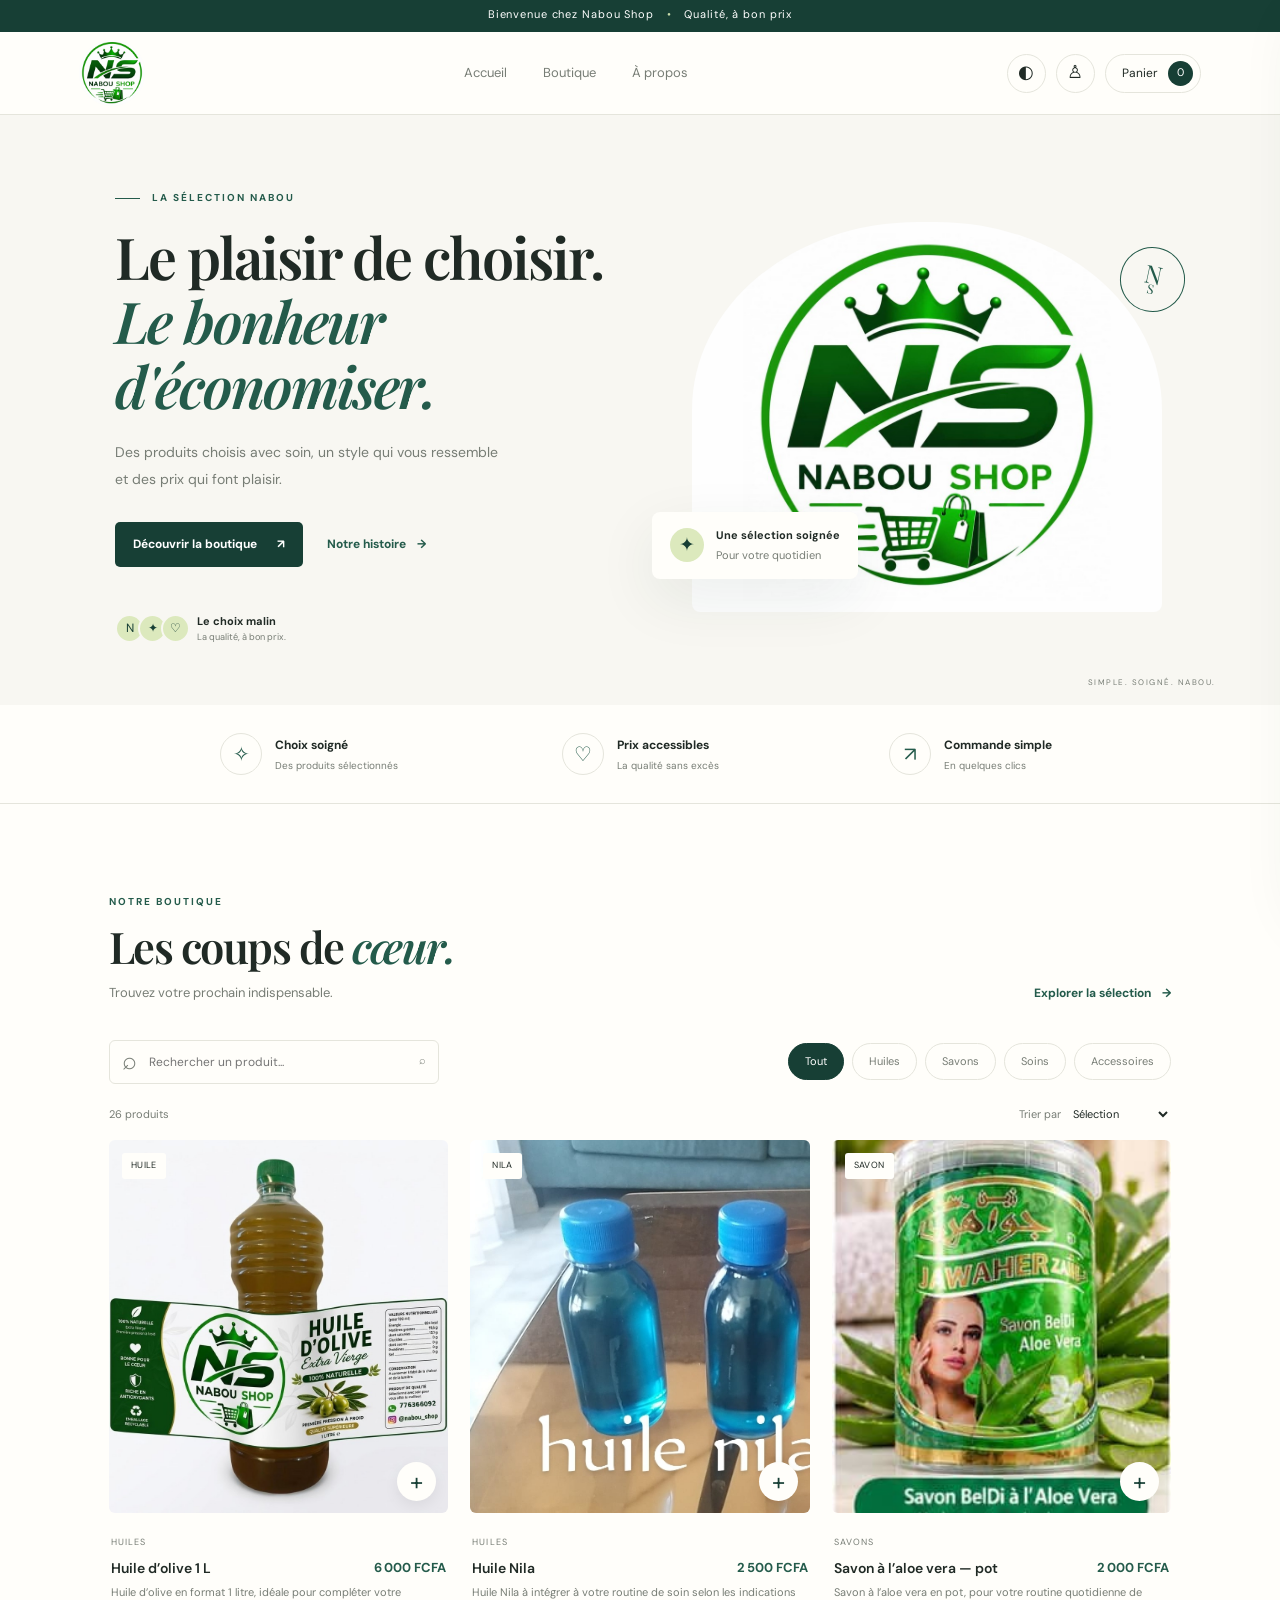
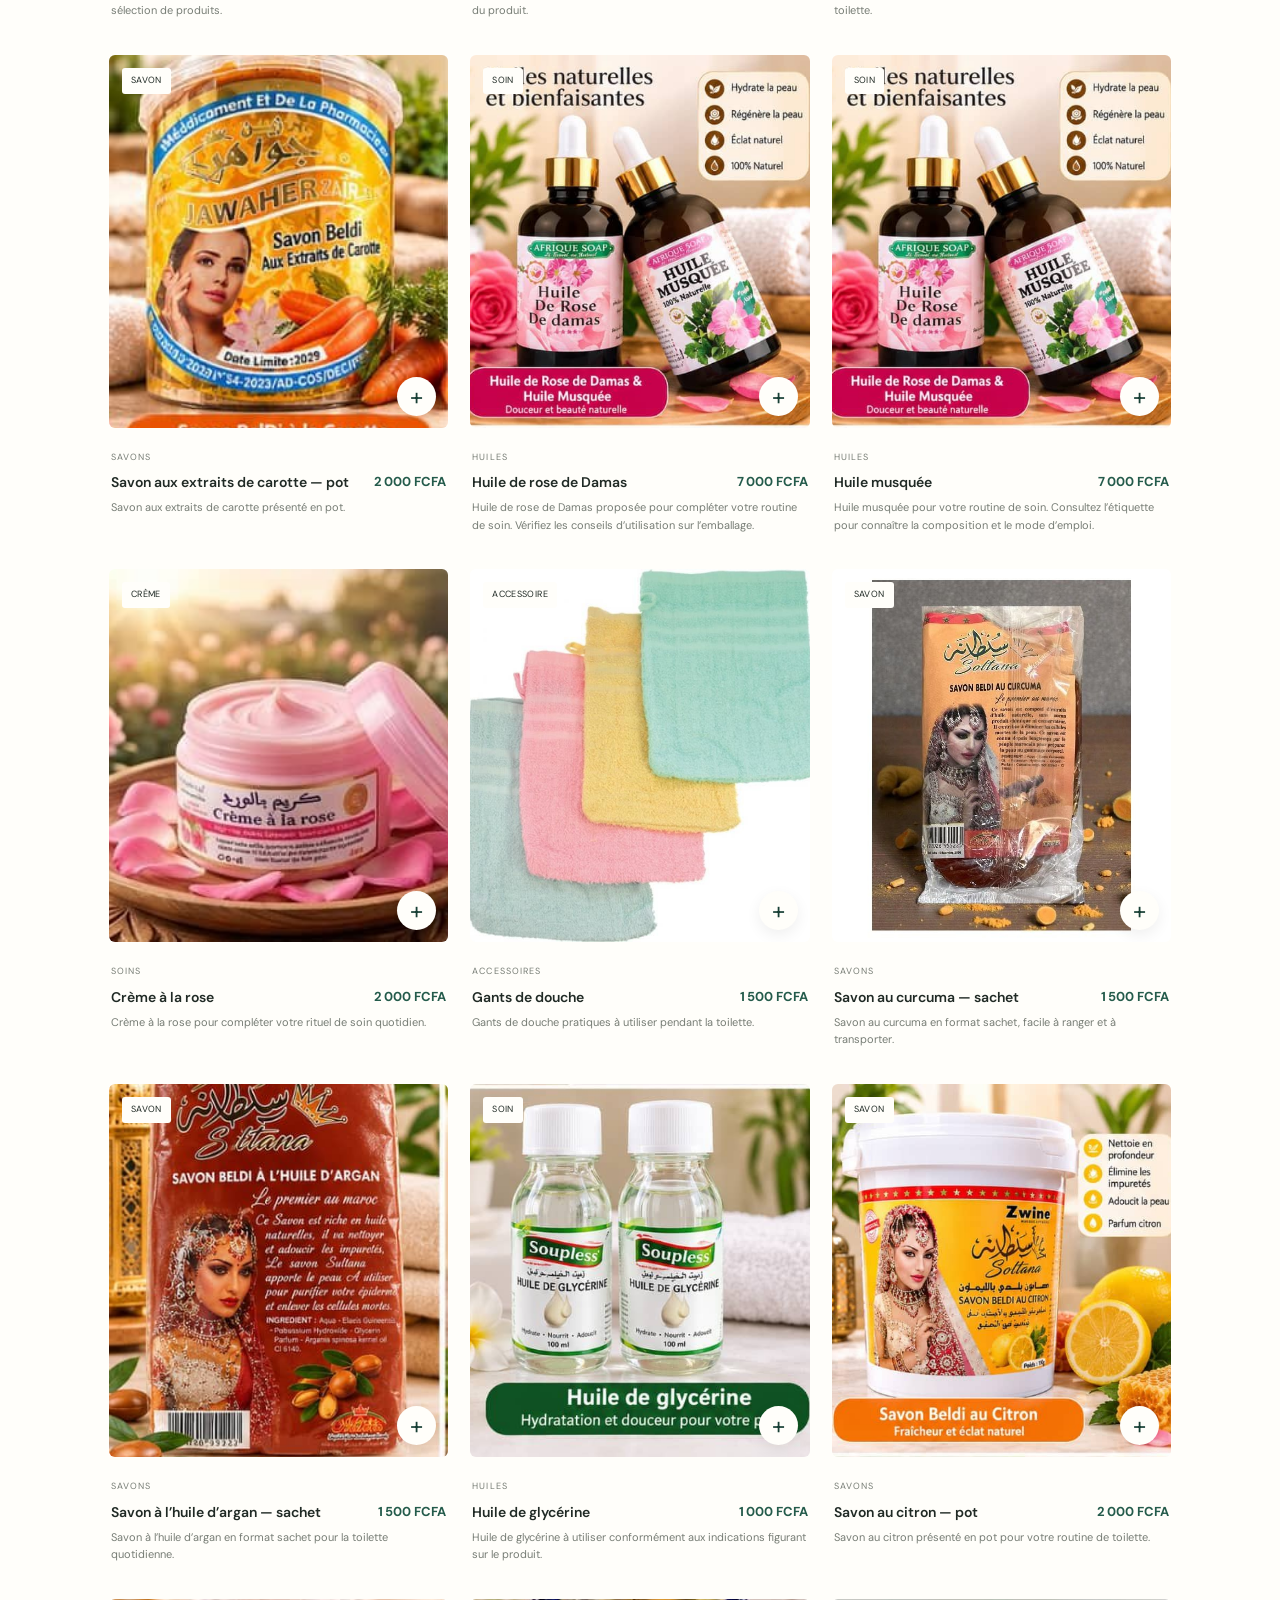
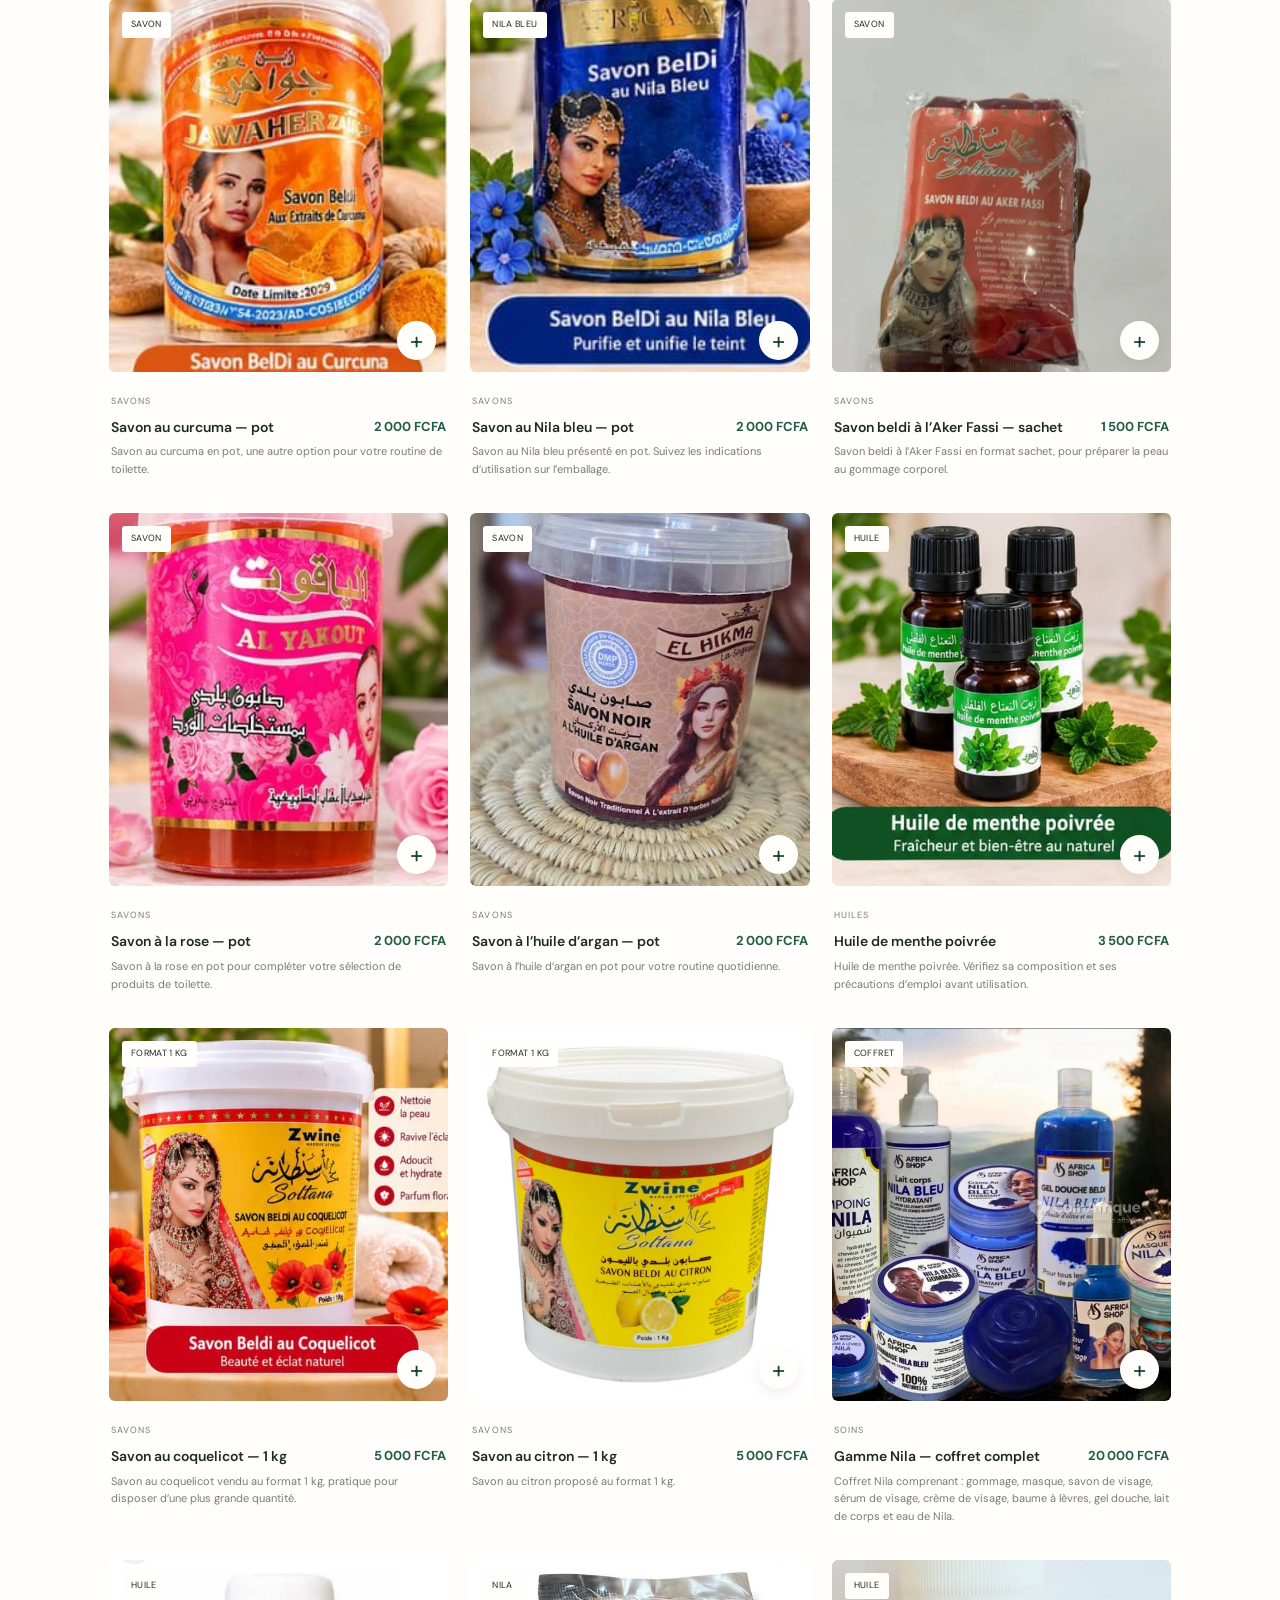
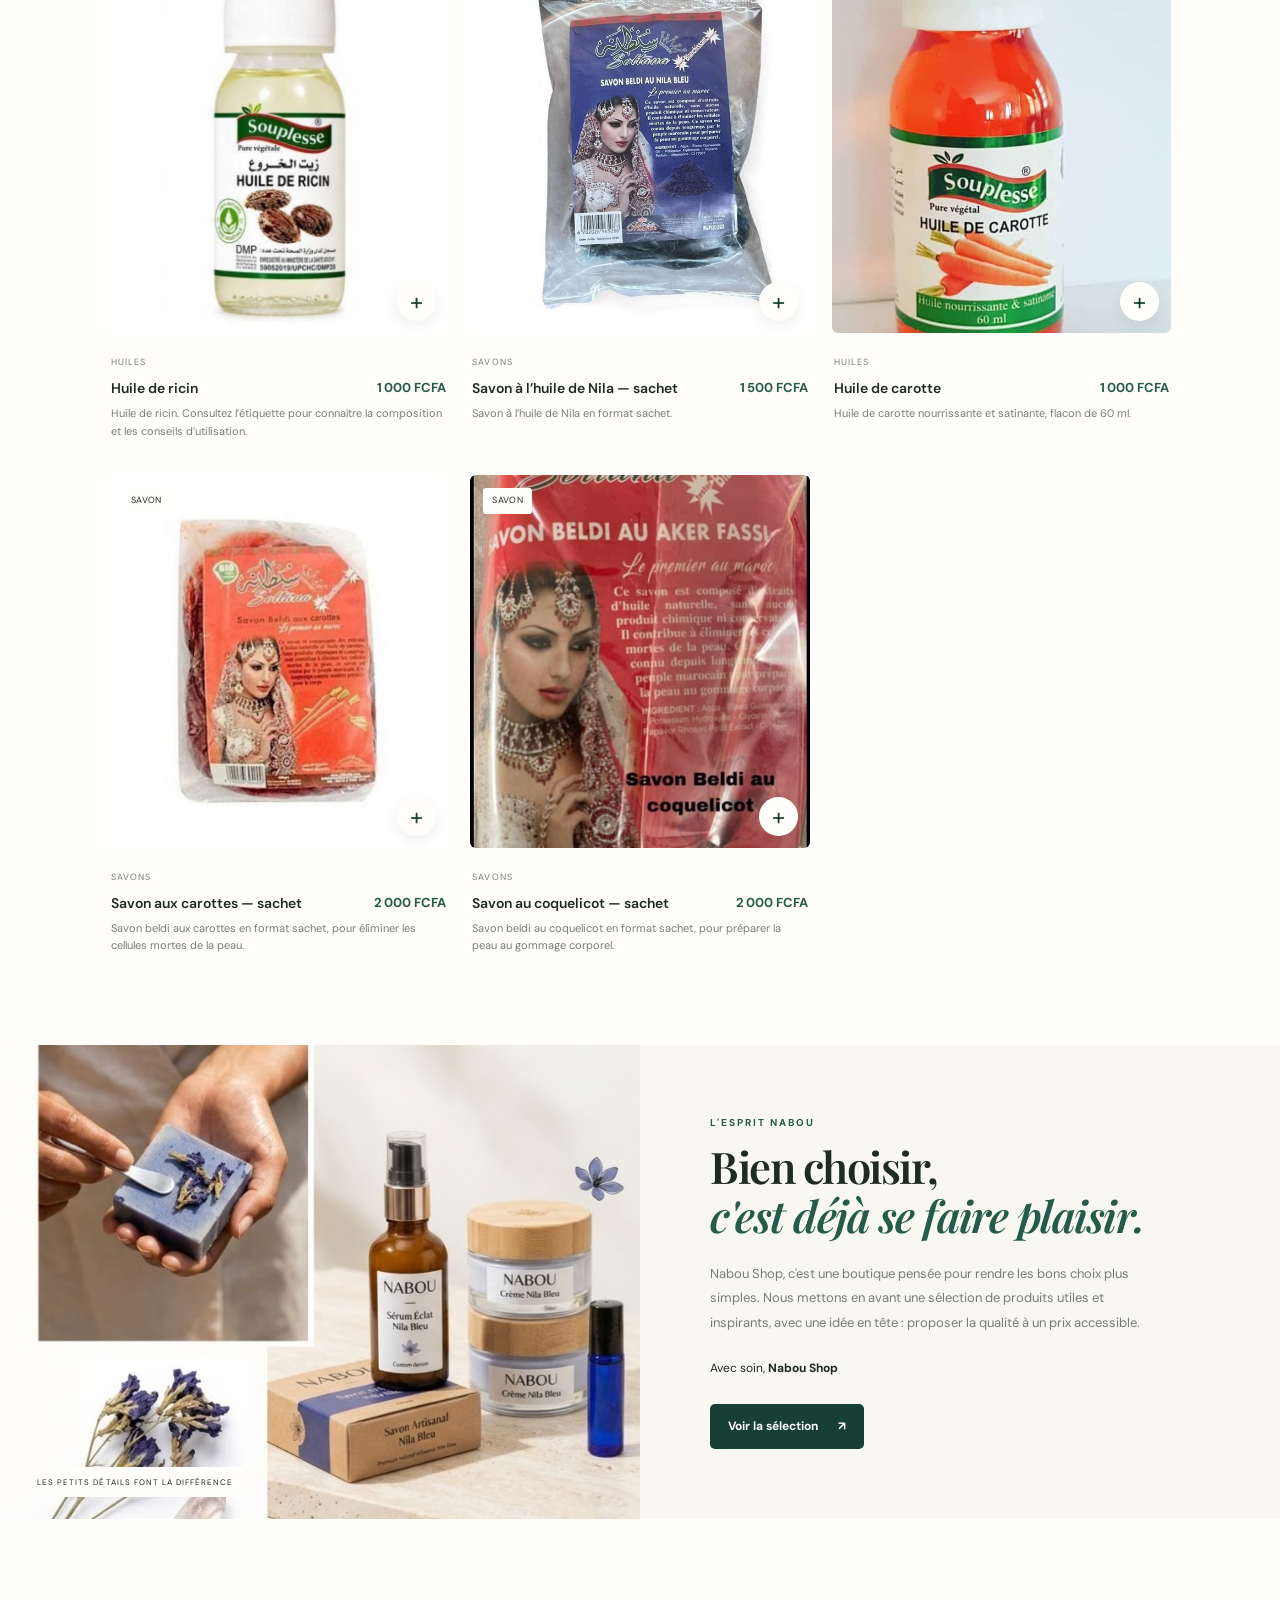
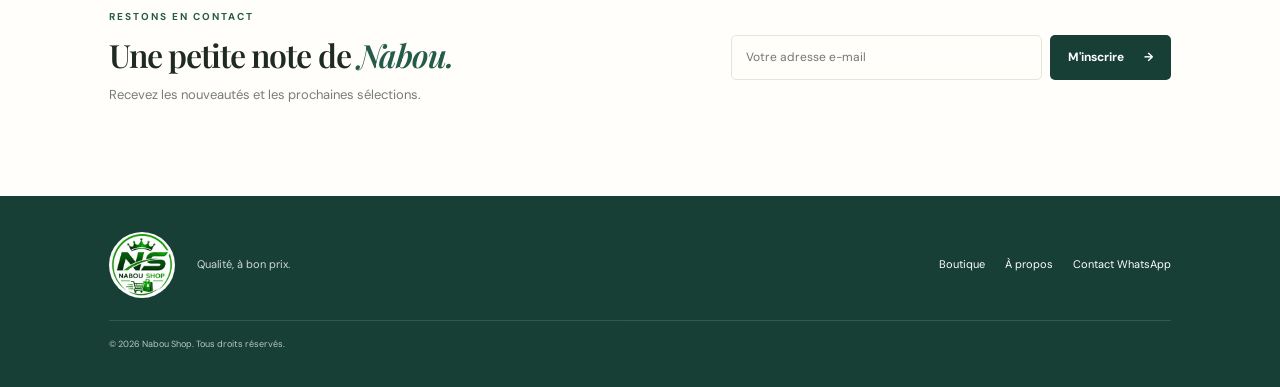
<file: index.html>
<!doctype html>
<html lang="fr">
<head>
  <meta charset="utf-8">
  <meta name="viewport" content="width=device-width, initial-scale=1">
  <meta name="theme-color" content="#173f35">
  <meta name="description" content="Nabou Shop — une sélection soignée, une qualité au bon prix.">
  <title>Nabou Shop — Qualité, à bon prix</title>
  <link rel="preconnect" href="https://fonts.googleapis.com">
  <link rel="preconnect" href="https://fonts.gstatic.com" crossorigin>
  <link href="https://fonts.googleapis.com/css2?family=DM+Sans:wght@400;500;600;700&family=Playfair+Display:wght@600;700&display=swap" rel="stylesheet">
  <link rel="icon" type="image/png" href="favicon.png">
  <link rel="stylesheet" href="style.css">
  <script src="script.js" defer></script>
</head>
<body>
  <div class="announcement">Bienvenue chez Nabou Shop <span>•</span> Qualité, à bon prix</div>
  <header class="site-header">
    <a class="brand" href="#" aria-label="Nabou Shop, accueil">
      <img class="brand-logo" src="logo.png" alt="Nabou Shop">
    </a>
    <nav class="desktop-nav" aria-label="Navigation principale">
      <a href="#accueil">Accueil</a><a href="#boutique">Boutique</a><a href="#apropos">À propos</a>
    </nav>
    <div class="header-actions">
      <button class="icon-btn" id="theme-toggle" aria-label="Activer le mode sombre" title="Mode sombre">◐</button>
      <button class="icon-btn account-trigger" id="account-open" aria-label="Compte" title="Mon compte">♙</button>
      <button class="cart-trigger" id="cart-open"><span>Panier</span><span class="cart-count" id="cart-count">0</span></button>
      <button class="mobile-menu-btn icon-btn" id="mobile-menu-toggle" aria-label="Ouvrir le menu">☰</button>
    </div>
  </header>
  <nav class="mobile-nav" id="mobile-nav" hidden><a href="#accueil">Accueil</a><a href="#boutique">Boutique</a><a href="#apropos">À propos</a></nav>

  <main>
    <section class="hero" id="accueil">
      <div class="hero-copy">
        <p class="eyebrow"><span class="eyebrow-line"></span> LA SÉLECTION NABOU</p>
        <h1>Le plaisir de choisir.<br><em>Le bonheur d'économiser.</em></h1>
        <p class="hero-text">Des produits choisis avec soin, un style qui vous ressemble et des prix qui font plaisir.</p>
        <div class="hero-buttons"><a class="btn btn-primary" href="#boutique">Découvrir la boutique <span>↗</span></a><a class="text-link" href="#apropos">Notre histoire <span>→</span></a></div>
        <div class="hero-proof"><div class="proof-avatars"><span>N</span><span>✦</span><span>♡</span></div><p><strong>Le choix malin</strong><br><small>La qualité, à bon prix.</small></p></div>
      </div>
      <div class="hero-visual">
        <div class="hero-image-wrap"><img src="hero.jpg" alt="Logo Nabou Shop" fetchpriority="high"></div>
        <div class="floating-note"><span class="note-star">✦</span><div><strong>Une sélection soignée</strong><small>Pour votre quotidien</small></div></div>
        <div class="hero-stamp">N<br><small>S</small></div>
      </div>
      <div class="hero-bottom-label">SIMPLE. SOIGNÉ. NABOU.</div>
    </section>

    <section class="benefits" aria-label="Nos engagements">
      <div class="benefit"><span class="benefit-icon">✧</span><div><strong>Choix soigné</strong><small>Des produits sélectionnés</small></div></div>
      <div class="benefit"><span class="benefit-icon">♡</span><div><strong>Prix accessibles</strong><small>La qualité sans excès</small></div></div>
      <div class="benefit"><span class="benefit-icon">↗</span><div><strong>Commande simple</strong><small>En quelques clics</small></div></div>
    </section>

    <section class="shop-section section-shell" id="boutique">
      <div class="section-heading">
        <div><p class="eyebrow">NOTRE BOUTIQUE</p><h2>Les coups de <em>cœur.</em></h2><p class="muted">Trouvez votre prochain indispensable.</p></div>
        <a href="#produits" class="text-link desktop-only">Explorer la sélection <span>→</span></a>
      </div>
      <div class="shop-controls">
        <div class="search-box"><span aria-hidden="true">⌕</span><input id="search-input" type="search" placeholder="Rechercher un produit..." aria-label="Rechercher un produit"><kbd>⌕</kbd></div>
        <div class="filter-list" id="category-filters" aria-label="Filtrer par catégorie">
          <button class="filter-chip active" data-category="Tout">Tout</button>
          <button class="filter-chip" data-category="Huiles">Huiles</button>
          <button class="filter-chip" data-category="Savons">Savons</button>
          <button class="filter-chip" data-category="Soins">Soins</button>
          <button class="filter-chip" data-category="Accessoires">Accessoires</button>
        </div>
      </div>
      <div class="results-line"><span id="results-count">23 produits</span><label class="sort-label">Trier par <select id="sort-select" aria-label="Trier les produits"><option value="featured">Sélection</option><option value="low">Prix croissant</option><option value="high">Prix décroissant</option><option value="name">Nom A–Z</option></select></label></div>
      <div class="product-grid" id="product-grid"></div>
      <div class="empty-state" id="empty-state" hidden><span>⌕</span><h3>Aucun produit trouvé</h3><p>Essayez un autre mot ou une autre catégorie.</p><button class="btn btn-secondary" id="reset-filters">Réinitialiser les filtres</button></div>
    </section>

    <section class="brand-story" id="apropos">
      <div class="story-image"><img src="a-propos.jpg" alt="Gamme de soins Nila" loading="lazy"><span class="image-caption">LES PETITS DÉTAILS FONT LA DIFFÉRENCE</span></div>
      <div class="story-copy"><p class="eyebrow">L'ESPRIT NABOU</p><h2>Bien choisir,<br><em>c'est déjà se faire plaisir.</em></h2><p>Nabou Shop, c'est une boutique pensée pour rendre les bons choix plus simples. Nous mettons en avant une sélection de produits utiles et inspirants, avec une idée en tête : proposer la qualité à un prix accessible.</p><p class="story-signature">Avec soin, <strong>Nabou Shop</strong></p><a href="#boutique" class="btn btn-primary">Voir la sélection <span>↗</span></a></div>
    </section>

    <section class="newsletter section-shell"><div><p class="eyebrow">RESTONS EN CONTACT</p><h2>Une petite note de <em>Nabou.</em></h2><p class="muted">Recevez les nouveautés et les prochaines sélections.</p></div><form id="newsletter-form" class="newsletter-form"><label class="sr-only" for="newsletter-email">Votre adresse e-mail</label><input type="email" id="newsletter-email" placeholder="Votre adresse e-mail" required><button class="btn btn-primary" type="submit">M'inscrire <span>→</span></button></form><p class="newsletter-message" id="newsletter-message" aria-live="polite"></p></section>
  </main>

  <footer class="site-footer"><a class="brand footer-brand" href="#" aria-label="Nabou Shop"><img class="brand-logo" src="logo.png" alt="Nabou Shop"></a><p>Qualité, à bon prix.</p><div class="footer-links"><a href="#boutique">Boutique</a><a href="#apropos">À propos</a><a href="https://wa.me/221776366092" target="_blank" rel="noopener">Contact WhatsApp</a></div><small class="copyright">© <span id="year"></span> Nabou Shop. Tous droits réservés.</small></footer>

  <div class="overlay" id="overlay" hidden></div>
  <aside class="side-panel" id="cart-panel" aria-label="Votre panier" aria-hidden="true">
    <div class="panel-header"><div><p class="eyebrow">VOTRE SÉLECTION</p><h2>Mon panier <span id="panel-cart-count">(0)</span></h2></div><button class="close-btn" data-close aria-label="Fermer le panier">×</button></div>
    <div class="cart-items" id="cart-items"></div>
    <div class="cart-empty" id="cart-empty"><span>♡</span><h3>Votre panier est vide</h3><p>Les belles trouvailles vous attendent.</p><button class="btn btn-secondary" id="continue-shopping">Continuer mes achats</button></div>
    <div class="cart-footer" id="cart-footer"><div class="subtotal"><span>Sous-total</span><strong id="cart-subtotal">0 FCFA</strong></div><p>Les frais de livraison seront confirmés avec votre commande.</p><button class="btn btn-primary checkout-btn" id="checkout-open">Passer commande <span>→</span></button></div>
  </aside>

  <section class="modal" id="account-modal" role="dialog" aria-modal="true" aria-labelledby="account-title" hidden>
    <button class="close-btn modal-close" data-close aria-label="Fermer">×</button>
    <div class="modal-brand"><span class="brand-mark">N</span><span>NABOU SHOP</span></div>
    <p class="eyebrow">RAVIE DE VOUS REVOIR</p><h2 id="account-title">Votre espace.</h2><p class="muted modal-intro">Connectez-vous ou créez votre compte de démonstration.</p>
    <div class="auth-tabs"><button class="auth-tab active" data-auth-tab="login">Connexion</button><button class="auth-tab" data-auth-tab="register">Inscription</button></div>
    <form id="account-form">
      <label id="name-label" hidden for="account-name">Votre nom</label><input id="account-name" name="name" autocomplete="name" placeholder="Votre nom" hidden>
      <label for="account-email">Adresse e-mail</label><input id="account-email" name="email" type="email" autocomplete="email" placeholder="vous@exemple.com" required>
      <label for="account-password">Mot de passe</label><input id="account-password" name="password" type="password" autocomplete="current-password" minlength="6" placeholder="6 caractères minimum" required>
      <p class="form-message" id="account-message" aria-live="polite"></p>
      <button class="btn btn-primary full-btn" type="submit" id="account-submit">Me connecter <span>→</span></button>
    </form>
    <p class="demo-notice">Démo uniquement : les comptes sont enregistrés dans ce navigateur. N'utilisez pas un vrai mot de passe.</p>
  </section>

  <section class="modal checkout-modal" id="checkout-modal" role="dialog" aria-modal="true" aria-labelledby="checkout-title" hidden>
    <button class="close-btn modal-close" data-close aria-label="Fermer">×</button><p class="eyebrow">DERNIÈRE ÉTAPE</p><h2 id="checkout-title">Finaliser la commande.</h2><p class="muted modal-intro">Renseignez vos coordonnées pour préparer votre commande.</p>
    <form id="checkout-form">
      <label for="checkout-name">Nom complet</label><input id="checkout-name" name="name" autocomplete="name" required placeholder="Votre nom complet">
      <label for="checkout-phone">Téléphone</label><input id="checkout-phone" name="phone" type="tel" autocomplete="tel" required placeholder="+221 7X XXX XX XX">
      <label for="checkout-address">Adresse de livraison</label><textarea id="checkout-address" name="address" rows="2" required placeholder="Ville, quartier, indications..."></textarea>
      <label for="checkout-note">Note (facultatif)</label><textarea id="checkout-note" name="note" rows="2" placeholder="Précisions sur votre commande"></textarea>
      <div class="checkout-total"><span>Total des articles</span><strong id="checkout-total">0 FCFA</strong></div>
      <button class="btn btn-primary full-btn" type="submit">Préparer ma commande <span>→</span></button>
    </form>
    <p class="demo-notice">Cette version ne traite pas les paiements et n'envoie pas réellement la commande à un vendeur.</p>
  </section>
  <div class="toast" id="toast" role="status" aria-live="polite"></div>
</body>
</html>
</file>
<file: style.css>
/* Nabou Shop — styles responsives */
:root{--green:#173f35;--green-2:#245b4b;--lime:#dce9bd;--cream:#f8f7f2;--paper:#fffefa;--ink:#202a25;--muted:#777d75;--line:#e5e5dc;--shadow:0 20px 60px #173f3515;--radius:20px;color-scheme:light}
*{box-sizing:border-box}html{scroll-behavior:smooth;scroll-padding-top:90px}body{margin:0;background:var(--paper);color:var(--ink);font-family:"DM Sans",sans-serif;line-height:1.55;transition:background .25s,color .25s}body.dark{--cream:#171f1b;--paper:#111713;--ink:#edf1e9;--muted:#a5afa6;--line:#2c3930;--green:#a7d3b5;--green-2:#80b994;--lime:#2a3d2d;--shadow:0 20px 60px #0004;color-scheme:dark}a{color:inherit;text-decoration:none}button,input,select,textarea{font:inherit}button{cursor:pointer}button:focus-visible,a:focus-visible,input:focus-visible,select:focus-visible,textarea:focus-visible{outline:3px solid #9bc8a7;outline-offset:3px}.announcement{height:32px;background:var(--green);color:#fff;text-align:center;font-size:11px;letter-spacing:.08em;padding:6px 12px}.announcement span{color:#c9dcab;margin:0 9px}.site-header{height:83px;display:flex;align-items:center;justify-content:space-between;padding:0 6.2%;border-bottom:1px solid var(--line);background:var(--paper);position:sticky;top:0;z-index:10}.brand{display:flex;align-items:center;gap:10px;color:var(--green);line-height:1}.brand-mark{width:39px;height:39px;border:1px solid currentColor;border-radius:50%;display:grid;place-items:center;font-family:"Playfair Display",serif;font-size:23px}.brand strong{display:block;font-size:15px;letter-spacing:.16em}.brand small{display:block;font-size:9px;letter-spacing:.37em;margin-top:5px}.desktop-nav{display:flex;gap:36px;color:var(--muted);font-size:13px}.desktop-nav a:hover,.footer-links a:hover{color:var(--green-2)}.header-actions{display:flex;align-items:center;gap:10px}.icon-btn,.cart-trigger{border:1px solid var(--line);background:transparent;color:var(--ink);height:39px;min-width:39px;border-radius:50%;display:grid;place-items:center;font-size:18px}.cart-trigger{border-radius:30px;display:flex;gap:10px;align-items:center;padding:0 7px 0 16px;font-size:12px}.cart-count{background:var(--green);color:white;border-radius:50%;width:25px;height:25px;display:grid;place-items:center;font-size:11px}.mobile-menu-btn,.mobile-nav{display:none}
.hero{position:relative;min-height:570px;background:var(--cream);padding:75px 9% 62px;display:grid;grid-template-columns:1fr .95fr;align-items:center;gap:7%;overflow:hidden}.hero-copy{max-width:550px;z-index:1}.eyebrow{font-size:10px;font-weight:700;letter-spacing:.2em;color:var(--green-2);margin:0 0 18px}.eyebrow-line{display:inline-block;width:25px;height:1px;background:currentColor;vertical-align:middle;margin-right:8px}.hero h1,.section-heading h2,.story-copy h2,.newsletter h2,.modal h2{font-family:"Playfair Display",serif;font-weight:600;letter-spacing:-.035em;line-height:1.12}.hero h1{font-size:clamp(38px,4.5vw,64px);margin:0 0 22px}.hero h1 em,.section-heading h2 em,.story-copy h2 em,.newsletter h2 em{font-weight:600;color:var(--green-2)}.hero-text{max-width:390px;color:var(--muted);font-size:14px;line-height:1.9}.hero-buttons{display:flex;align-items:center;gap:24px;margin-top:30px}.btn{border:0;border-radius:5px;padding:13px 18px;display:inline-flex;align-items:center;justify-content:center;gap:20px;font-size:12px;font-weight:700;transition:transform .2s,background .2s}.btn:hover{transform:translateY(-2px)}.btn-primary{background:var(--green);color:#fff}.btn-primary:hover{background:var(--green-2)}.btn-secondary{background:var(--cream);border:1px solid var(--line);color:var(--ink)}.text-link{font-size:12px;font-weight:700;color:var(--green-2)}.text-link span{margin-left:8px}.hero-proof{display:flex;align-items:center;gap:13px;margin-top:47px}.proof-avatars{display:flex}.proof-avatars span{width:29px;height:29px;border:2px solid var(--cream);border-radius:50%;background:var(--lime);display:grid;place-items:center;margin-right:-6px;color:var(--green);font-size:12px}.hero-proof p{font-size:11px;line-height:1.35;margin:0}.hero-proof small{color:var(--muted)}.hero-visual{position:relative;max-width:470px;width:100%;justify-self:center}.hero-image-wrap{height:390px;border-radius:48% 48% 8px 8px;overflow:hidden;background:#e6e6d9}.hero-image-wrap img{width:100%;height:100%;object-fit:cover;animation:softZoom 14s ease-in-out infinite alternate}.floating-note{position:absolute;bottom:33px;left:-40px;background:var(--paper);box-shadow:var(--shadow);padding:15px 18px;display:flex;align-items:center;gap:12px;border-radius:8px}.note-star{width:34px;height:34px;border-radius:50%;background:var(--lime);color:var(--green);display:grid;place-items:center;font-size:19px}.floating-note strong,.floating-note small{display:block;font-size:11px}.floating-note small{color:var(--muted);margin-top:3px}.hero-stamp{position:absolute;right:-23px;top:25px;width:65px;height:65px;border:1px solid var(--green-2);border-radius:50%;display:grid;place-content:center;text-align:center;color:var(--green-2);font-family:"Playfair Display",serif;font-size:25px;line-height:.8;transform:rotate(12deg)}.hero-stamp small{font-size:13px}.hero-bottom-label{position:absolute;right:5%;bottom:17px;letter-spacing:.19em;font-size:8px;color:var(--muted)}
.benefits{display:grid;grid-template-columns:repeat(3,1fr);padding:28px 12%;border-bottom:1px solid var(--line);gap:20px}.benefit{display:flex;justify-content:center;align-items:center;gap:13px}.benefit-icon{width:42px;height:42px;border:1px solid var(--line);border-radius:50%;display:grid;place-items:center;color:var(--green-2);font-size:20px}.benefit strong,.benefit small{display:block}.benefit strong{font-size:12px}.benefit small{font-size:10px;color:var(--muted);margin-top:3px}.section-shell{padding:90px 8.5%}.section-heading{display:flex;justify-content:space-between;align-items:end}.section-heading .eyebrow,.story-copy .eyebrow,.newsletter .eyebrow{margin-bottom:12px}.section-heading h2,.story-copy h2,.newsletter h2{font-size:clamp(31px,3.4vw,44px);margin:0 0 12px}.muted{color:var(--muted);font-size:13px}.section-heading .muted{margin:0}.shop-controls{display:flex;align-items:center;justify-content:space-between;gap:20px;margin-top:37px}.search-box{height:44px;display:flex;align-items:center;gap:10px;border:1px solid var(--line);border-radius:6px;padding:0 12px;max-width:330px;width:100%;color:var(--muted)}.search-box>span{font-size:25px}.search-box input{width:100%;border:0;outline:0;background:transparent;color:var(--ink);font-size:12px}.search-box kbd{font-size:11px;color:var(--muted)}.filter-list{display:flex;gap:8px;flex-wrap:wrap}.filter-chip{border:1px solid var(--line);border-radius:30px;padding:9px 16px;background:transparent;color:var(--muted);font-size:11px}.filter-chip.active,.filter-chip:hover{background:var(--green);border-color:var(--green);color:white}.results-line{display:flex;justify-content:space-between;align-items:center;margin:22px 0 17px;font-size:11px;color:var(--muted)}.sort-label{display:flex;align-items:center;gap:8px}.sort-label select{border:0;background:transparent;color:var(--ink);font-size:11px;outline-offset:3px}.product-grid{display:grid;grid-template-columns:repeat(3,minmax(0,1fr));gap:35px 22px}.product-card{min-width:0;animation:fadeUp .45s both}.product-image{position:relative;aspect-ratio: .91;background:var(--cream);border-radius:6px;overflow:hidden}.product-image img{width:100%;height:100%;object-fit:cover;transition:transform .5s}.product-card:hover .product-image img{transform:scale(1.05)}.product-tag{position:absolute;top:13px;left:13px;background:var(--paper);padding:6px 9px;font-size:9px;letter-spacing:.04em;border-radius:3px}.quick-add{position:absolute;right:12px;bottom:12px;width:39px;height:39px;border:0;border-radius:50%;background:var(--paper);color:var(--green);font-size:24px;box-shadow:0 5px 15px #0001;transition:background .2s,color .2s,transform .2s}.quick-add:hover{background:var(--green);color:white;transform:rotate(90deg)}.product-info{padding:15px 2px 0}.product-category{font-size:9px;color:var(--muted);letter-spacing:.12em;text-transform:uppercase}.product-title-row{display:flex;justify-content:space-between;align-items:start;gap:8px;margin:5px 0}.product-title{font-size:14px;font-weight:600;margin:0}.product-price{font-size:13px;font-weight:700;color:var(--green-2);white-space:nowrap}.product-desc{font-size:11px;color:var(--muted);margin:0;line-height:1.6}.empty-state{text-align:center;padding:55px 15px}.empty-state>span{font-size:35px;color:var(--green-2)}.empty-state h3{font-family:"Playfair Display",serif;font-size:25px;margin:8px}.empty-state p{color:var(--muted);font-size:13px}.brand-story{display:grid;grid-template-columns:1fr 1fr;min-height:420px;background:var(--cream)}.story-image{position:relative;min-height:420px}.story-image img{width:100%;height:100%;position:absolute;inset:0;object-fit:cover}.image-caption{position:absolute;bottom:22px;left:25px;background:var(--paper);padding:9px 12px;font-size:8px;letter-spacing:.13em}.story-copy{padding:70px 11%;align-self:center}.story-copy h2{margin-bottom:22px}.story-copy>p:not(.eyebrow):not(.story-signature){font-size:13px;color:var(--muted);line-height:1.9;max-width:430px}.story-signature{margin:23px 0;font-size:12px}.story-copy .btn{margin-top:4px}.newsletter{display:flex;align-items:center;justify-content:space-between;gap:30px;position:relative}.newsletter h2{font-size:32px}.newsletter .muted{margin-bottom:0}.newsletter-form{display:flex;max-width:440px;width:100%;gap:8px}.newsletter-form input{flex:1;min-width:0;border:1px solid var(--line);border-radius:5px;padding:0 14px;background:transparent;color:var(--ink);font-size:12px}.newsletter-message{position:absolute;right:8.5%;bottom:28px;font-size:11px;color:var(--green-2)}.site-footer{padding:36px 8.5%;background:var(--green);color:white;display:flex;align-items:center;gap:22px;flex-wrap:wrap}.footer-brand{color:white}.site-footer>p{font-size:11px;opacity:.8}.footer-links{display:flex;gap:20px;margin-left:auto;font-size:11px}.copyright{width:100%;padding-top:17px;border-top:1px solid #ffffff30;font-size:9px;opacity:.7}
.overlay{position:fixed;inset:0;background:#101b16a6;z-index:20;backdrop-filter:blur(2px)}.side-panel{position:fixed;z-index:21;right:0;top:0;bottom:0;width:min(440px,100%);background:var(--paper);padding:27px;display:flex;flex-direction:column;transform:translateX(105%);transition:transform .3s ease;box-shadow:var(--shadow)}.side-panel.open{transform:translateX(0)}.panel-header{display:flex;justify-content:space-between;align-items:start;border-bottom:1px solid var(--line);padding-bottom:18px}.panel-header .eyebrow{margin-bottom:5px}.panel-header h2{font-family:"Playfair Display",serif;font-size:25px;margin:0}.panel-header h2 span{font-family:"DM Sans",sans-serif;font-size:12px;color:var(--muted)}.close-btn{width:35px;height:35px;border:1px solid var(--line);background:transparent;border-radius:50%;color:var(--ink);font-size:24px;line-height:1}.cart-items{overflow:auto;flex:1}.cart-row{display:grid;grid-template-columns:75px 1fr auto;gap:13px;padding:17px 0;border-bottom:1px solid var(--line)}.cart-row img{width:75px;height:85px;object-fit:cover;border-radius:4px}.cart-row h3{font-size:12px;margin:4px 0}.cart-row .cart-price{font-size:11px;color:var(--green-2);font-weight:700}.qty-controls{display:flex;align-items:center;gap:10px;margin-top:10px}.qty-controls button{width:24px;height:24px;border:1px solid var(--line);border-radius:50%;background:transparent;color:var(--ink)}.qty-controls span{font-size:11px}.remove-item{border:0;background:transparent;color:var(--muted);font-size:18px;align-self:start}.cart-footer{padding-top:18px;border-top:1px solid var(--line)}.subtotal{display:flex;justify-content:space-between;font-size:13px}.subtotal strong{color:var(--green-2)}.cart-footer>p,.demo-notice{font-size:10px;color:var(--muted);line-height:1.6}.checkout-btn{width:100%;margin-top:10px}.cart-empty{margin:auto;text-align:center}.cart-empty>span{font-size:40px;color:var(--green-2)}.cart-empty h3{font-family:"Playfair Display",serif;font-size:24px;margin:5px}.cart-empty p{font-size:12px;color:var(--muted);margin-bottom:20px}
.modal{position:fixed;z-index:25;top:50%;left:50%;transform:translate(-50%,-50%);width:min(440px,calc(100% - 30px));max-height:90vh;overflow:auto;background:var(--paper);padding:34px;border-radius:12px;box-shadow:var(--shadow)}.modal[hidden],.overlay[hidden],.modal-close[hidden]{display:none}.modal-close{position:absolute;right:17px;top:17px}.modal-brand{display:flex;align-items:center;gap:9px;color:var(--green-2);font-size:11px;letter-spacing:.12em;font-weight:700;margin-bottom:25px}.modal-brand .brand-mark{width:30px;height:30px;font-size:17px}.modal .eyebrow{margin-bottom:8px}.modal h2{font-size:32px;margin:0 0 8px}.modal-intro{font-size:12px;margin:0 0 20px}.auth-tabs{display:grid;grid-template-columns:1fr 1fr;background:var(--cream);padding:4px;border-radius:6px;margin-bottom:20px}.auth-tab{border:0;border-radius:4px;padding:9px;background:transparent;color:var(--muted);font-size:12px}.auth-tab.active{background:var(--paper);color:var(--green-2);box-shadow:0 2px 8px #0000000b}.modal form label{display:block;font-size:11px;font-weight:600;margin:12px 0 6px}.modal form input,.modal form textarea{width:100%;border:1px solid var(--line);background:transparent;color:var(--ink);border-radius:5px;padding:11px 12px;font-size:12px;resize:vertical}.full-btn{width:100%;margin-top:13px}.form-message{font-size:11px;color:#b54738;margin:8px 0}.demo-notice{margin:17px 0 0}.checkout-modal{width:min(490px,calc(100% - 30px))}.checkout-total{display:flex;justify-content:space-between;background:var(--cream);padding:13px;margin-top:17px;font-size:12px}.checkout-total strong{color:var(--green-2)}.toast{position:fixed;z-index:40;left:50%;bottom:25px;transform:translate(-50%,20px);background:var(--green);color:#fff;padding:12px 18px;border-radius:6px;font-size:12px;box-shadow:var(--shadow);opacity:0;pointer-events:none;transition:opacity .2s,transform .2s;max-width:calc(100% - 30px);text-align:center}.toast.show{opacity:1;transform:translate(-50%,0)}.sr-only{position:absolute;width:1px;height:1px;padding:0;margin:-1px;overflow:hidden;clip:rect(0,0,0,0);white-space:nowrap;border:0}
@keyframes fadeUp{from{opacity:0;transform:translateY(12px)}to{opacity:1;transform:translateY(0)}}@keyframes softZoom{from{transform:scale(1)}to{transform:scale(1.06)}}
@media(max-width:900px){.site-header{padding:0 4%}.hero{padding:65px 6%;gap:4%}.hero h1{font-size:clamp(36px,5vw,53px)}.hero-image-wrap{height:340px}.floating-note{left:-18px}.benefits{padding:25px 5%}.section-shell{padding:70px 5%}.product-grid{gap:28px 16px}.story-copy{padding:50px 8%}.newsletter{align-items:flex-start;flex-direction:column}.newsletter-form{max-width:550px}.newsletter-message{left:5%;right:auto;bottom:22px}}
@media(max-width:640px){.announcement{font-size:9px}.site-header{height:70px;padding:0 5%}.brand-mark{width:34px;height:34px}.brand strong{font-size:13px}.desktop-nav,.account-trigger{display:none}.header-actions{gap:7px}.icon-btn{min-width:35px;height:35px;font-size:16px}.cart-trigger{height:35px;font-size:11px;padding-left:12px;gap:7px}.cart-count{width:22px;height:22px}.mobile-menu-btn{display:grid}.mobile-nav{position:sticky;top:70px;z-index:9;background:var(--paper);padding:14px 6%;border-bottom:1px solid var(--line);gap:22px;font-size:12px}.mobile-nav:not([hidden]){display:flex}.hero{grid-template-columns:1fr;padding:51px 7% 52px;gap:32px}.hero h1{font-size:43px}.hero-text{font-size:13px}.hero-proof{margin-top:30px}.hero-visual{width:86%;justify-self:center}.hero-image-wrap{height:310px}.floating-note{left:-28px;bottom:22px;padding:11px}.floating-note strong,.floating-note small{font-size:10px}.hero-stamp{right:-17px;width:53px;height:53px;font-size:21px}.hero-bottom-label{font-size:7px;right:6%;bottom:12px}.benefits{grid-template-columns:1fr;padding:20px 8%;gap:17px}.benefit{justify-content:flex-start}.benefit-icon{width:37px;height:37px}.section-shell{padding:61px 5%}.section-heading{align-items:flex-start}.section-heading h2{font-size:34px}.section-heading .muted{font-size:12px}.desktop-only{display:none}.shop-controls{flex-direction:column;align-items:stretch;margin-top:27px}.search-box{max-width:none}.filter-list{gap:6px}.filter-chip{padding:8px 13px}.results-line{margin-top:20px}.product-grid{grid-template-columns:repeat(2,minmax(0,1fr));gap:26px 12px}.product-image{aspect-ratio:.78}.product-tag{top:8px;left:8px;padding:5px 7px;font-size:8px}.quick-add{width:34px;height:34px;right:8px;bottom:8px}.product-title{font-size:12px}.product-price{font-size:11px}.product-desc{font-size:10px}.product-info{padding-top:11px}.brand-story{grid-template-columns:1fr}.story-image{min-height:290px}.story-copy{padding:45px 7%}.story-copy h2{font-size:36px}.newsletter{padding-bottom:80px}.newsletter h2{font-size:29px}.newsletter-form{flex-direction:column}.newsletter-form input{height:45px}.newsletter-form .btn{width:100%}.newsletter-message{bottom:37px}.site-footer{padding:30px 6%;gap:12px}.site-footer>p{width:100%;margin:0}.footer-links{margin-left:0;width:100%;padding:8px 0}.copyright{margin-top:5px}.side-panel{padding:22px}.modal{padding:28px 23px}.hero-buttons{gap:16px}.btn{padding:12px 13px;font-size:11px;gap:12px}}
@media(prefers-reduced-motion:reduce){*,*::before,*::after{scroll-behavior:auto!important;animation-duration:.01ms!important;animation-iteration-count:1!important;transition-duration:.01ms!important}}

.brand-logo{width:66px;height:66px;border-radius:50%;object-fit:cover;display:block}
@media(max-width:700px){.brand-logo{width:52px;height:52px}}
</file>
